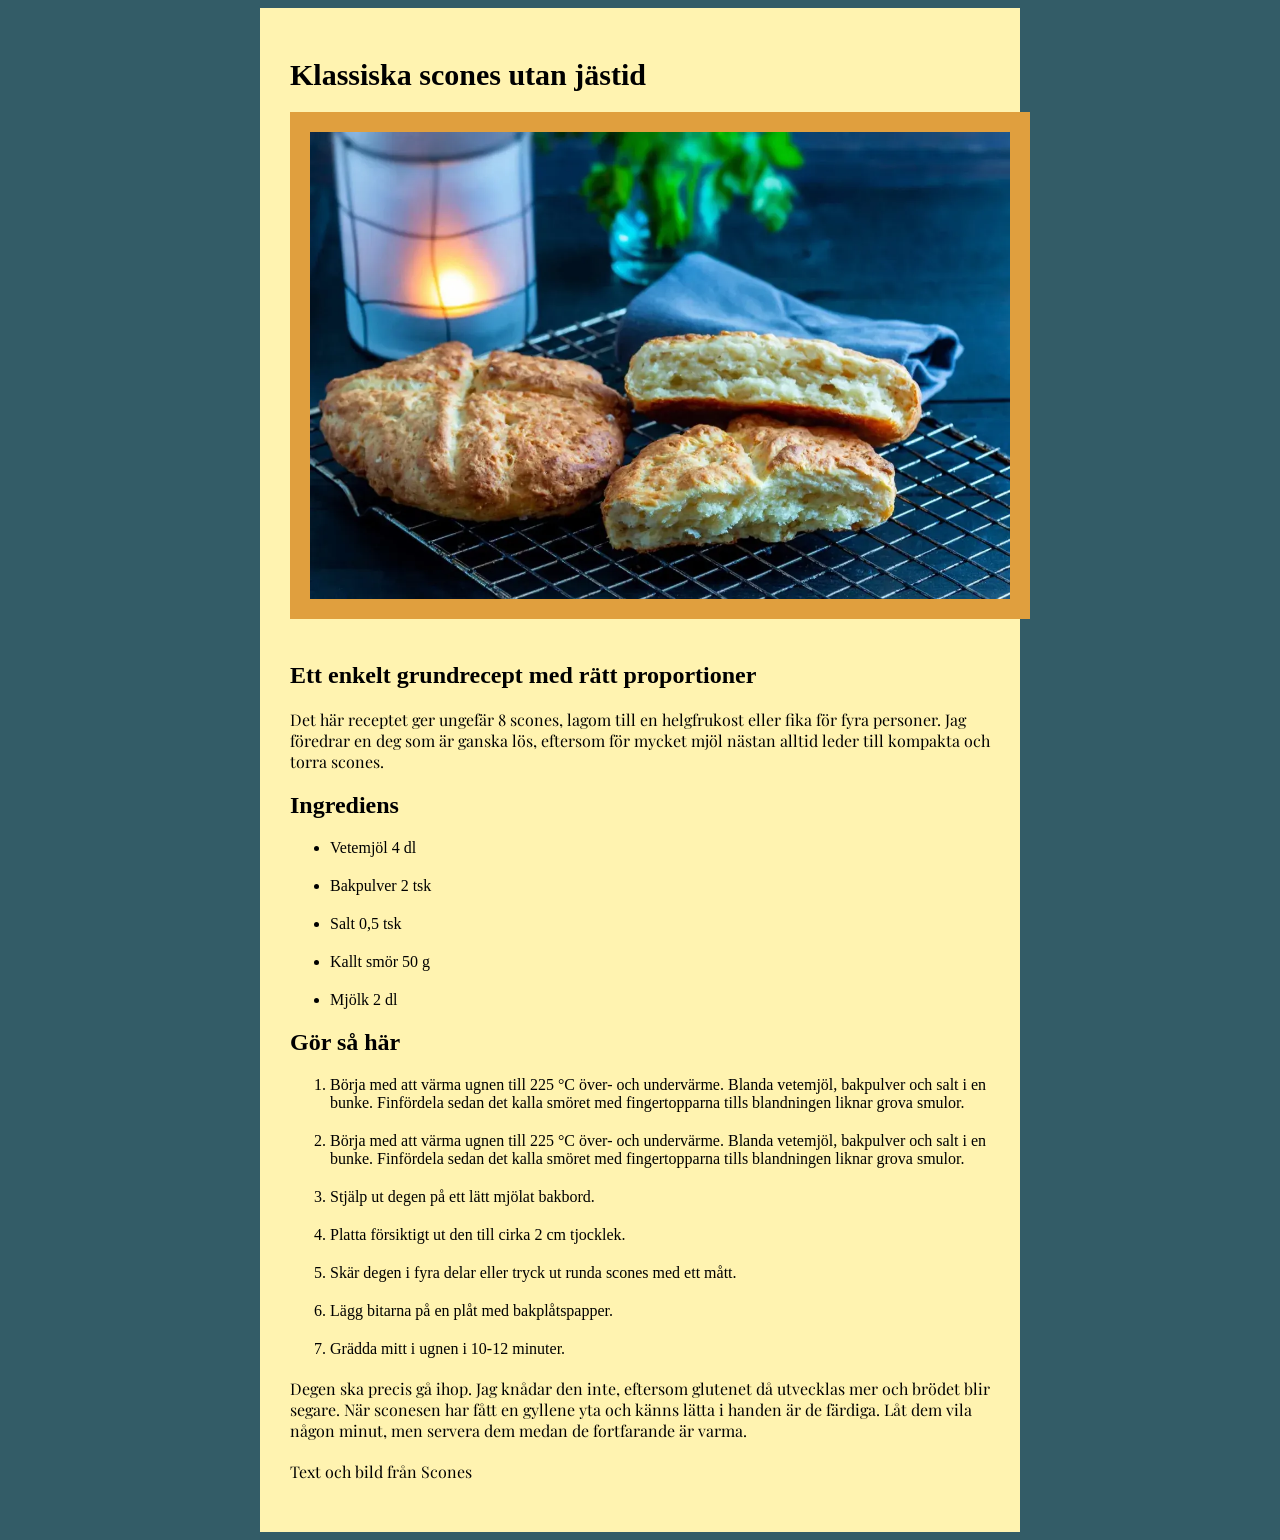
<file: kapitel 3/index.html>
<!DOCTYPE html>
<html lang="en">
<head>
    <meta charset="UTF-8">
    <meta name="viewport" content="width=device-width, initial-scale=1.0">
    <title>Scones recept</title>
<link rel="stylesheet" href="style.css">
</head>
<body>
    <div>
        <h1>Klassiska scones utan jästid </h1>

        <img src="./bilder/klassiska-scones-utan-jastid-sa-blir-de-hoga-och-mjuka.webp" alt="Scones">
        <h2>Ett enkelt grundrecept med rätt proportioner</h2>
        <p>Det här receptet ger ungefär 8 scones, lagom till en helgfrukost eller fika för fyra personer. Jag föredrar en deg som är ganska lös, eftersom för mycket mjöl nästan alltid leder till kompakta och torra scones.</p>
        <h2>Ingrediens</h2>
        <ul>
            <li>Vetemjöl	4 dl</li>
            <li>Bakpulver	2 tsk</li>
            <li>Salt	0,5 tsk</li>
            <li>Kallt smör	50 g</li>
            <li>Mjölk	2 dl</li>

        </ul>
        <h2>Gör så här</h2>
        <ol>
            <li>Börja med att värma ugnen till 225 °C över- och undervärme. Blanda vetemjöl, bakpulver och salt i en bunke. Finfördela sedan det kalla smöret med fingertopparna tills blandningen liknar grova smulor.</li>
            <li>Börja med att värma ugnen till 225 °C över- och undervärme. Blanda vetemjöl, bakpulver och salt i en bunke. Finfördela sedan det kalla smöret med fingertopparna tills blandningen liknar grova smulor.</li>
            <li>Stjälp ut degen på ett lätt mjölat bakbord.</li>
            <li>Platta försiktigt ut den till cirka 2 cm tjocklek.</li>
            <li>Skär degen i fyra delar eller tryck ut runda scones med ett mått.</li>
            <li>Lägg bitarna på en plåt med bakplåtspapper.</li>
            <li>Grädda mitt i ugnen i 10-12 minuter.</li>
        </ol>
        <p>Degen ska precis gå ihop. Jag knådar den inte, eftersom glutenet då utvecklas mer och brödet blir segare. När sconesen har fått en gyllene yta och känns lätta i handen är de färdiga. Låt dem vila någon minut, men servera dem medan de fortfarande är varma.</p>
        <p>Text och bild från <a href="https://scones.se/klassiska-scones-utan-jastid-sa-blir-de-hoga-och-mjuka"></a>Scones</p>
    </div>
</body>
</html>
</file>
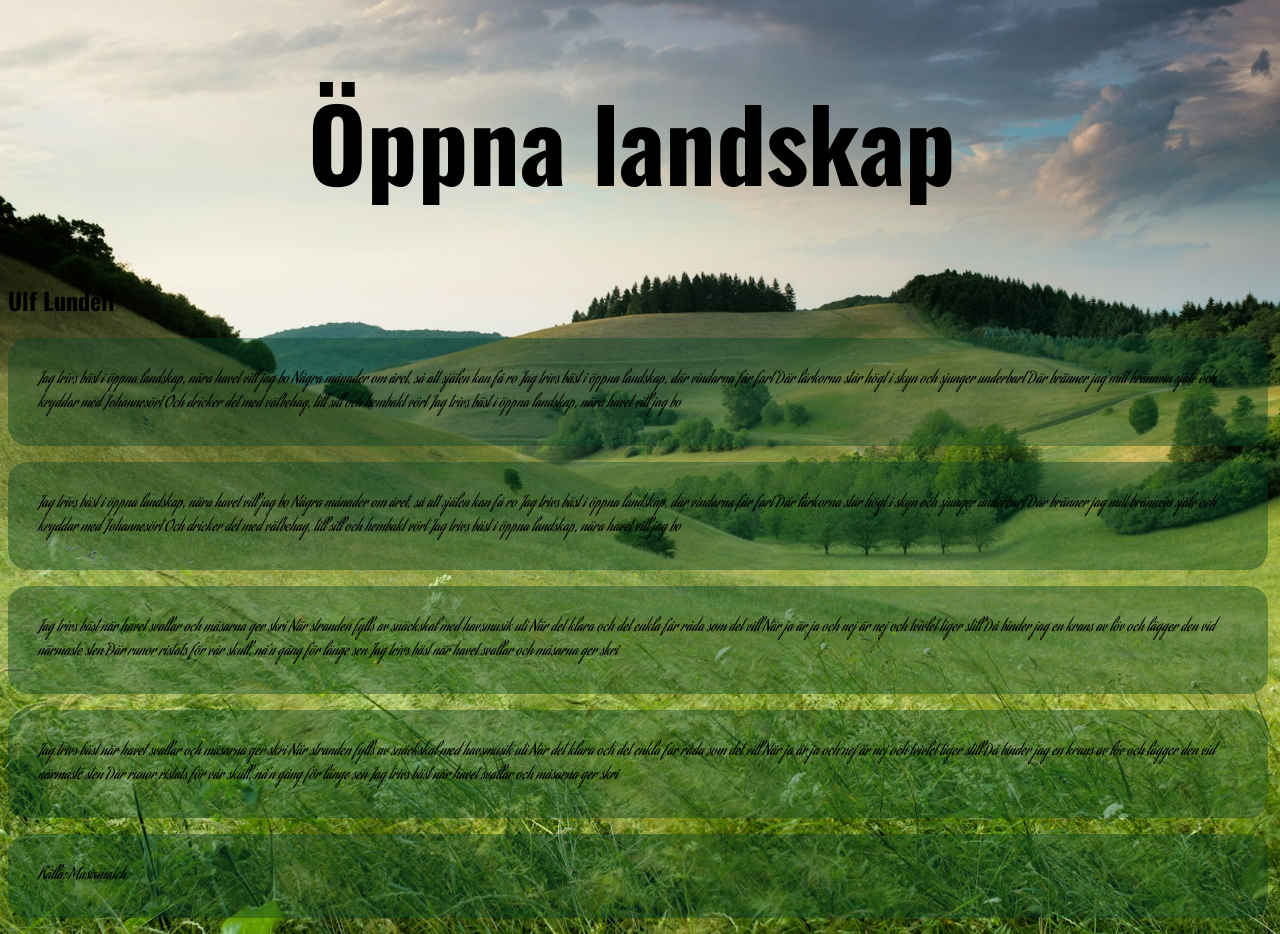
<file: kapitel 1/love/index.html>
<!DOCTYPE html>
<html lang="en">
<head>
    <meta charset="UTF-8">
    <meta name="viewport" content="width=device-width, initial-scale=1.0">
    <title>Document</title>
    <link rel="stylesheet" href="style.css">
</head>
<body>
    <h1>Öppna landskap</h1>
    <h2>Ulf Lundell</h2>
    <p>Jag trivs bäst i öppna landskap, nära havet vill jag bo
Några månader om året, så att själen kan få ro
Jag trivs bäst i öppna landskap, där vindarna får fart
Där lärkorna står högt i skyn och sjunger underbart
Där bränner jag mitt brännvin själv och kryddar med Johannesört
Och dricker det med välbehag, till sill och hembakt vört
Jag trivs bäst i öppna landskap, nära havet vill jag bo</p>
<p>Jag trivs bäst i öppna landskap, nära havet vill jag bo
Några månader om året, så att själen kan få ro
Jag trivs bäst i öppna landskap, där vindarna får fart
Där lärkorna står högt i skyn och sjunger underbart
Där bränner jag mitt brännvin själv och kryddar med Johannesört
Och dricker det med välbehag, till sill och hembakt vört
Jag trivs bäst i öppna landskap, nära havet vill jag bo</p>
<p>Jag trivs bäst när havet svallar och måsarna ger skri
När stranden fylls av snäckskal med havsmusik uti
När det klara och det enkla får råda som det vill
När ja är ja och nej är nej och tvivlet tiger still
Då binder jag en krans av löv och lägger den vid närmaste sten
Där runor ristats för vår skull, nå'n gång för länge sen
Jag trivs bäst när havet svallar och måsarna ger skri</p>

<p>Jag trivs bäst när havet svallar och måsarna ger skri
När stranden fylls av snäckskal med havsmusik uti
När det klara och det enkla får råda som det vill
När ja är ja och nej är nej och tvivlet tiger still
Då binder jag en krans av löv och lägger den vid närmaste sten
Där runor ristats för vår skull, nå'n gång för länge sen
Jag trivs bäst när havet svallar och måsarna ger skri</p>
<p>Källa: Musixmatch</p> 
<a href="https://www.musixmatch.com/pro/"></a>

</body>
</html>
</file>
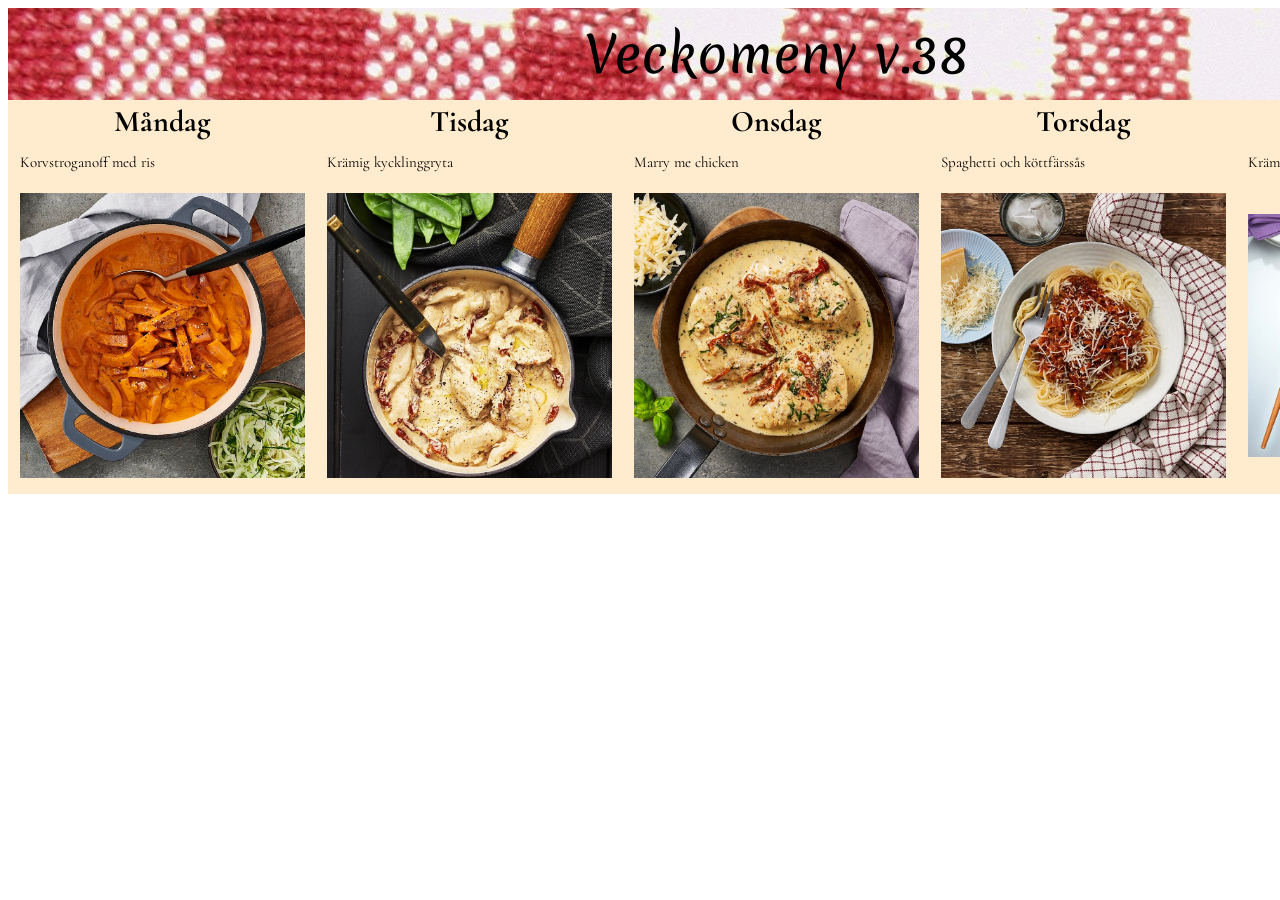
<file: kapitel 1/veckomeny/index.html>
<!DOCTYPE html>
<html lang="en">
<head>
    <meta charset="UTF-8">
    <meta name="viewport" content="width=device-width, initial-scale=1.0">
    <title>Veckomeny v.38</title>
    <link rel="stylesheet" href="style.css">
</head>
<body>
    <table>
        <Caption>Veckomeny v.38</Caption>
        <tr>
            <th>Måndag</th>
            <th>Tisdag</th>
            <th>Onsdag</th>
            <th>Torsdag</th>
            <th>Fredag</th>
        </tr>
        <tr>
            <td>Korvstroganoff med ris</td>
            <td>Krämig kycklinggryta</td>
            <td>Marry me chicken</td>
            <td>Spaghetti och köttfärssås</td>
            <td>Krämig tacopaj</td>
        </tr>
        <tr>
            <td><img src="./bilder/korvstroganoff_med_ris.jpg" alt="Korvstroganoff med ris"></td>
            <td><img src="./bilder/kramig_kycklinggryta_med_soltorkade_tomater.jpg" alt="Krämig kycklinggryta"></td>
            <td><img src="./bilder/marry_me_chicken.jpg" alt="Marry me chicken"></td>
            <td><img src="./bilder/hchsnpxo3gkm8zyzxp5j.jpg" alt="Spaghetti och köttfärssås"></td>
            <td><img src="./bilder/kramig_tacopaj.jpg" alt="Krämig tacopaj"></td>
        </tr>
    </table>
</body>
</html>
</file>
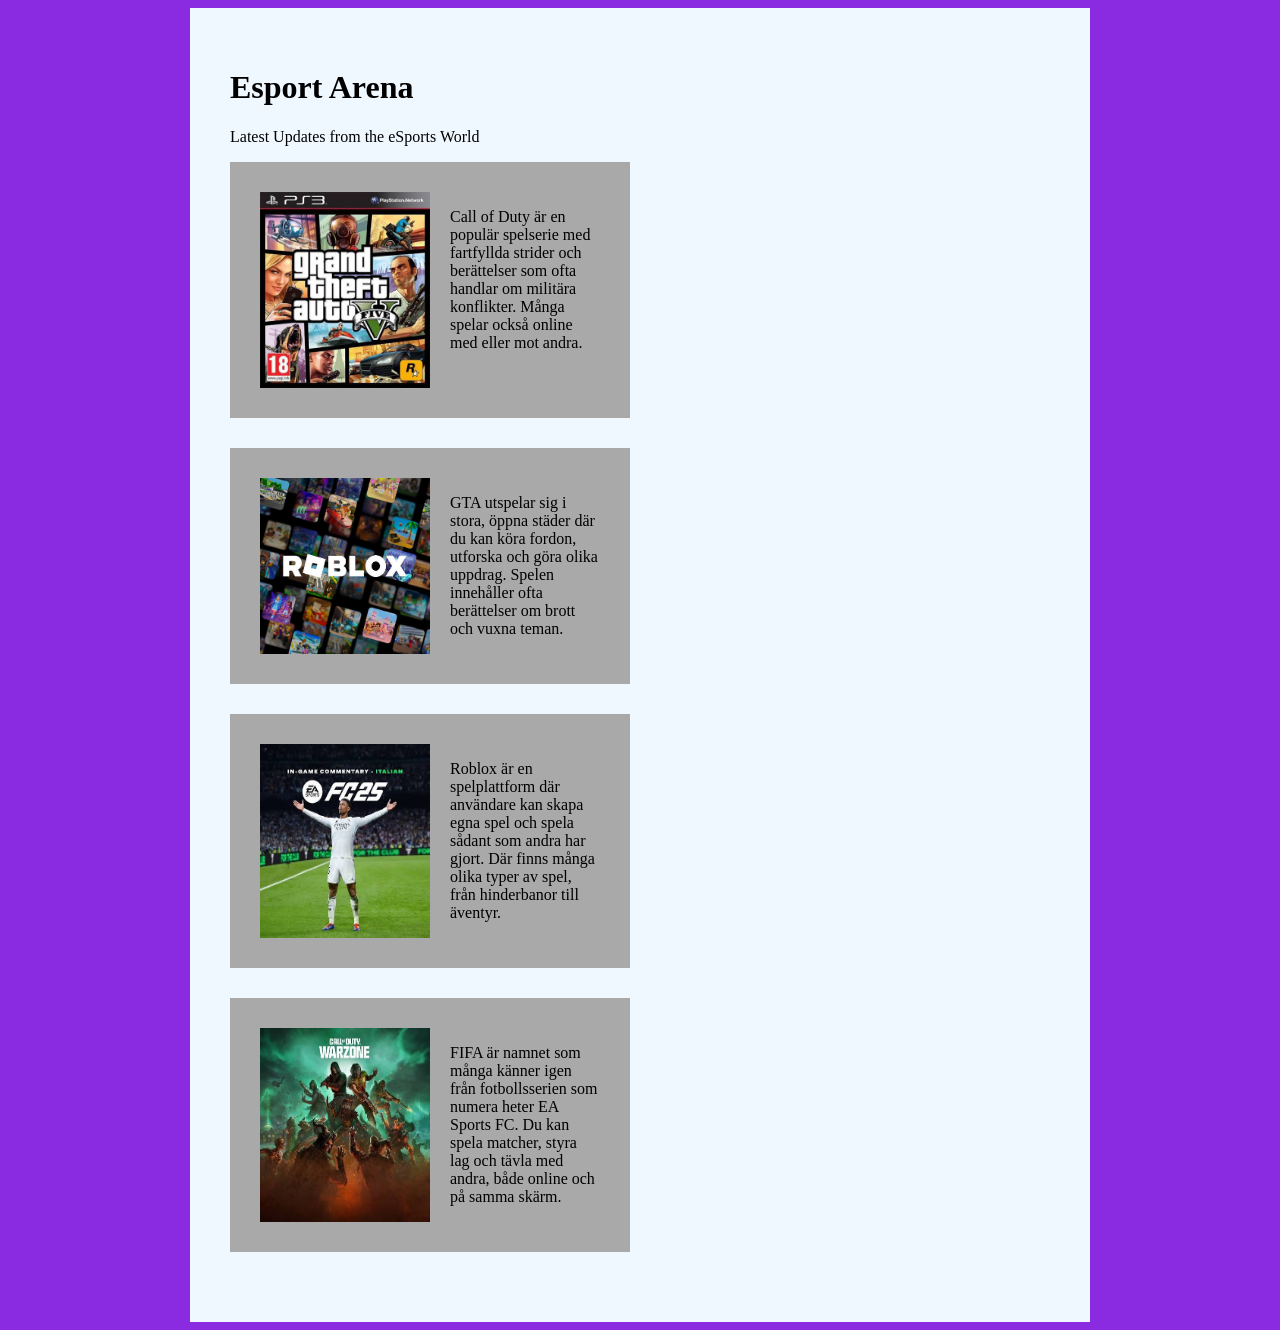
<file: kapitel 3/arbete/Esport/index.html>
<!DOCTYPE html>
<html lang="en">
<head>
    <meta charset="UTF-8">
    <meta name="viewport" content="width=device-width, initial-scale=1.0">
    <title>E Sport</title>
    <link rel="stylesheet" href="style.css">
</head>
<body>
    <div class="kontainer">
       
        <h1>Esport Arena</h1>
        <p class="nyheter">Latest Updates from the eSports World</p>
        <div class="kolumner">
 <div class="ruta">
            <img src="./bilder/images (1).jpeg" alt="Call of duty">
            <p class="bildtext">Call of Duty är en populär spelserie med fartfyllda strider och berättelser som ofta handlar om militära konflikter. Många spelar också online med eller mot andra.</p>
            </div>
            <div class="ruta">
            <img src="./bilder/images (2).jpeg" alt="GTA">
            <p class="bildtext">GTA utspelar sig i stora, öppna städer där du kan köra fordon, utforska och göra olika uppdrag. Spelen innehåller ofta berättelser om brott och vuxna teman.</p>
            </div>
           </div>
        
            <div class="kolumner">
                <div class="ruta">
            <img src="./bilder/images (3).jpeg" alt="Roblox">
            <p class="bildtext">Roblox är en spelplattform där användare kan skapa egna spel och spela sådant som andra har gjort. Där finns många olika typer av spel, från hinderbanor till äventyr.</p>
           </div>
          <div class="ruta">
            <img src="./bilder/images.jpeg" alt="FIFA">
            <p class="bildtext">FIFA är namnet som många känner igen från fotbollsserien som numera heter EA Sports FC. Du kan spela matcher, styra lag och tävla med andra, både online och på samma skärm.</p>
            </div>
        </div>
            


        </div>
        </div>
       

    
</body>
</html>
</file>
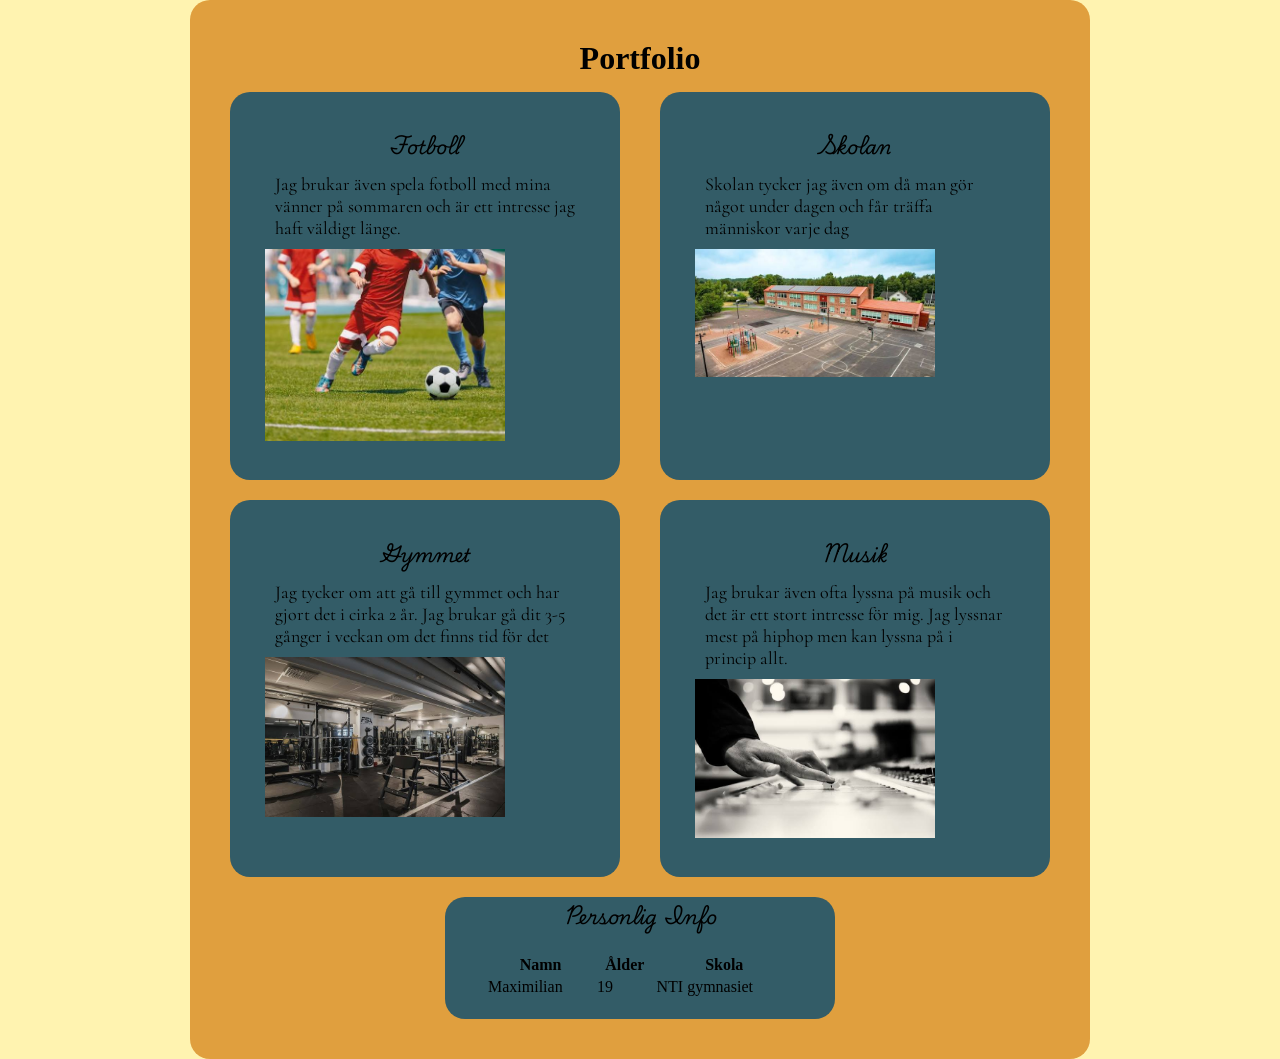
<file: kapitel 3/arbete/Portfolio/index.html>
<!DOCTYPE html>
<html lang="en">

<head>
    <meta charset="UTF-8">
    <meta name="viewport" content="width=device-width, initial-scale=1.0">
    <title>Portfolio</title>
    <link rel="stylesheet" href="style.css">
</head>

<body>
    <div class="kontainer">
        <h1>Portfolio</h1>
       <div class="kolumner">
          <div class="rutor">
                <h3>Fotboll</h3>
                <p>Jag brukar även spela fotboll med mina vänner på sommaren och är ett intresse jag haft väldigt länge.
                </p>
                <img src="./bilder/images (4).jpeg" alt="Fotboll">
            </div>

            <div class="rutor">
                <h3>Skolan</h3>
                <p>Skolan tycker jag även om då man gör något under dagen och får träffa människor varje dag</p>
                <img src="./bilder/images.jpeg" alt="Skola">
            </div>

       </div>
        <div class="kolumner">
            <div class="rutor">
                <h3>Gymmet</h3>
                <p>Jag tycker om att gå till gymmet och har gjort det i cirka 2 år. Jag brukar gå dit 3-5 gånger i
                    veckan om det finns tid för det</p>
                <img src="./bilder/images (1).jpeg" alt="Gym">
            </div>

            <div class="rutor">
                <h3>Musik</h3>
                <p>Jag brukar även ofta lyssna på musik och det är ett stort intresse för mig. Jag lyssnar mest på
                    hiphop men kan lyssna på i princip allt.</p>
                <img src="./bilder/images (2).jpeg" alt="Musik">
            </div>

            


        </div>

        <div class="rutatab">
            <table>
              <h3>Personlig Info</h3>
               <tr>
                  <th>Namn</th>
                  <th>Ålder</th>
                  <th>Skola</th>
              </tr>
               <tr>
                  <td>Maximilian</td>
                  <td>19</td>
                   <td>NTI gymnasiet</td>
                </tr>


            </table>
        </div>

        


    </div>


</body>

</html>
</file>
<file: kapitel 3/style.css>
@import url('https://fonts.googleapis.com/css2?family=Cormorant:ital,wght@0,300..700;1,300..700&family=Edu+SA+Hand:wght@400..700&family=Merienda:wght@300..900&family=Playfair+Display:ital,wght@0,400..900;1,400..900&family=Playwrite+CA:wght@100..400&display=swap');
/* Enkel CSS-reset */
body{
    background-color: #335c67;
}

/* sidans utseende */
div{
    font-family: "Edu SA Hand", cursive;
    width: 700px   ;
    background-color: #fff3b0
    ;
   margin-left: auto;
   margin-right: auto;
   padding: 30px;
    }

/* Inehållets utseende */
 h1{
    font-size: 30px;
    margin-bottom: 20px;

 }
img{
    border: 20px solid #e09f3e;
    width: 100%;
    margin-bottom: 20px;
    margin-right: 30px;
}
h2{
    margin-bottom: 20px;
}
p{font-family: "Playfair Display", serif;
margin-bottom: 20px;}
ul{
    margin-bottom: 20px;
}
li{
    margin-bottom: 20px;
}
ol{
    margin-bottom: 20px;
}
a{color: blue;
    margin-bottom: 20px;
}
</file>
<file: kapitel 1/love/style.css>
@import url('https://fonts.googleapis.com/css2?family=Aguafina+Script&family=Oswald:wght@200..700&display=swap');
body{background-image: url(./claudio-testa--SO3JtE3gZo-unsplash.jpg);
background-size: cover;
}
h1{font-family: "Oswald", sans-serif;
color:black;
font-size: 100px;
margin-left: 300px;
}
h2{font-family: "Oswald", sans-serif;}
p{ font-family: "Aguafina Script", cursive;
background-color: #08412668;
width: 1200px;
padding: 30px;
border-radius: 20px;
}
a{}
</file>
<file: kapitel 1/veckomeny/style.css>
@import url('https://fonts.googleapis.com/css2?family=Cormorant:ital,wght@0,300..700;1,300..700&family=Merienda:wght@300..900&display=swap');

body {}
table {
    background-color: blanchedalmond;
}
caption {
    background-color: #5a5050;
    font-size: 50px;
    padding: 10px;
    font-family: "Merienda", cursive;
background-image: url(./bilder/2.jpg);}
tr {
}
th {
    font-size: 30px;
    font-family: "Cormorant", serif;
}
td {
    font-size: 15px;
    padding: 10px;
    font-family: "Cormorant", serif;
}
img {
    width: 285px;
    
}
</file>
<file: kapitel 3/arbete/Esport/style.css>
/* Enkel CSS-reset */
html {
    box-sizing: border-box;
}
*, *:before, *:after {
    box-sizing: inherit;
}
body, h1, h2, h3, h4, h5, h6, p, ul {
  
    padding: 0;
}
img{
    max-width: 100%;
    height: auto;
}

/* Sidan */
body{
    background-color: blueviolet;
}
.kontainer{
    margin-left: auto;
    margin-right: auto;
background-color: aliceblue;
width: 900px;
padding: 40px;


}
/* Titel */
h1{
    
}
.nyheter{}

/* Rutorna */
.kolumner{
    
    gap: 40px;
}
.ruta{
background-color: darkgrey;
padding: 30px;
width: 400px;
display: flex;
gap: 20px;
margin-bottom: 30px;
}
.bildtext{

}
img{
width: 50%;

}
</file>
<file: kapitel 3/arbete/Portfolio/style.css>
@import url('https://fonts.googleapis.com/css2?family=Cormorant:ital,wght@0,300..700;1,300..700&family=Edu+SA+Hand:wght@400..700&family=Merienda:wght@300..900&family=Playfair+Display:ital,wght@0,400..900;1,400..900&family=Playwrite+CA:wght@100..400&display=swap');

/* Enkel CSS-reset */

html {
    box-sizing: border-box;
}
*, *:before, *:after {
    box-sizing: inherit;
}
body, h1, h2, h3, h4, h5, h6, p, ul {
    margin: 0;
    padding: 0;
}
img {
    max-width: 100%;
    height: auto;
    text-align: center;
}
h1{
     font-family: "Edu SA Hand", cursive;
    text-align: center;
    text-size-adjust: 50px;
    padding-bottom: 15px;
}
h3{
    font-family: "Playwrite CA", cursive;
    text-align: center;
}
p{
    font-family: "Cormorant", serif;
    font-size: large;
    padding: 10px;
}
/* Sidan */
body{
    background-color: #fff3b0;
}
.kontainer{
    margin-left: auto;
    margin-right: auto;
    background-color: #e09f3e;
    width: 900px;
    padding: 40px;
    border-radius: 20px;

}

/* Rutorna */
.kolumner{
    gap: 40px;
   display: flex;
    border-radius: 20px;
}
.rutor{
    width: 600px;
    background-color: #335c67;
    padding: 35px;
    gap: 25px;
    margin-bottom: 20px;
     border-radius: 20px;
   }

   img{
    width: 75%;
    margin-left: auto;
   }

   /* Ruta Tabell */

   caption{
    font-size: larger;
   }
   table{
    width: 350px;
    margin-left: auto;
    margin-right: auto;
    padding: 20px;
   }
   td{
    margin-left: 20px;
   }
   .rutatab{
    background-color: #335c67;
    width: 390px;
    border-radius: 20px;
    margin-left: auto;
    margin-right: auto;
   }
</file>
